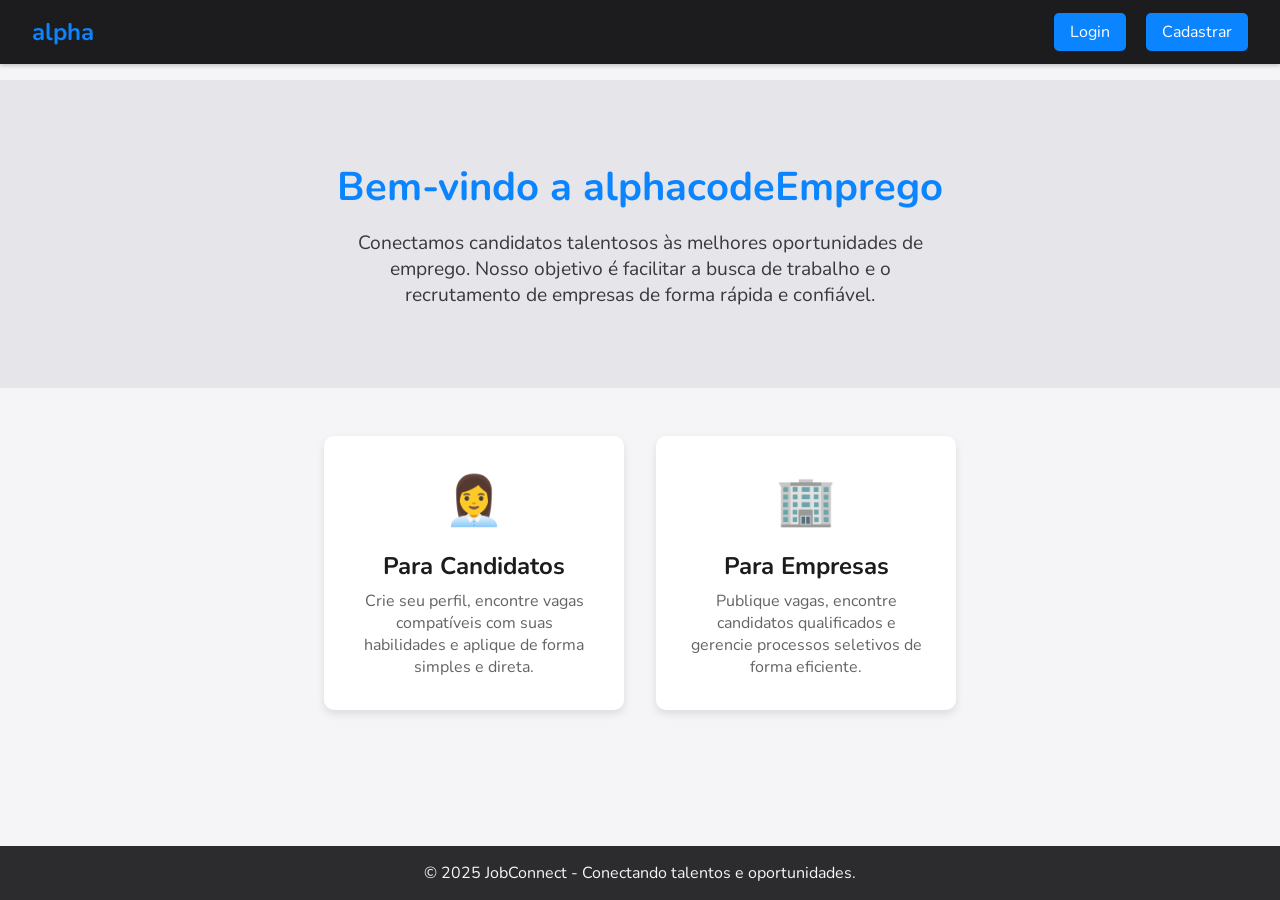
<file: frontend/index.html>
<!DOCTYPE html>
<html lang="pt-BR">
<head>
  <meta charset="UTF-8">
  <meta name="viewport" content="width=device-width, initial-scale=1.0">
  <title>Portal de Vagas</title>
  <link href="https://fonts.googleapis.com/css2?family=Nunito:wght@400;700&display=swap" rel="stylesheet">
  <link rel="stylesheet" href="styles/layouts/index.css">
</head>
<body>

  <!-- Header -->
  <header>
    <div class="logo">alpha</div>
    <nav>
      <a href="auth/login.html">Login</a>
      <a href="auth/cadastro.html">Cadastrar</a>
    </nav>
  </header>

  <!-- Hero / Boas-vindas -->
  <section class="hero">
    <h1>Bem-vindo a alphacodeEmprego</h1>
    <p>Conectamos candidatos talentosos às melhores oportunidades de emprego. Nosso objetivo é facilitar a busca de trabalho e o recrutamento de empresas de forma rápida e confiável.</p>
  </section>

  <!-- Seções Explicativas -->
  <section class="sections">
    <div class="section-card">
      <div class="icon">👩‍💼</div>
      <h2>Para Candidatos</h2>
      <p>Crie seu perfil, encontre vagas compatíveis com suas habilidades e aplique de forma simples e direta.</p>
    </div>
    <div class="section-card">
      <div class="icon">🏢</div>
      <h2>Para Empresas</h2>
      <p>Publique vagas, encontre candidatos qualificados e gerencie processos seletivos de forma eficiente.</p>
    </div>
  </section>

  <!-- Footer -->
  <footer>
    &copy; 2025 JobConnect - Conectando talentos e oportunidades.
  </footer>

</body>
</html>
</file>
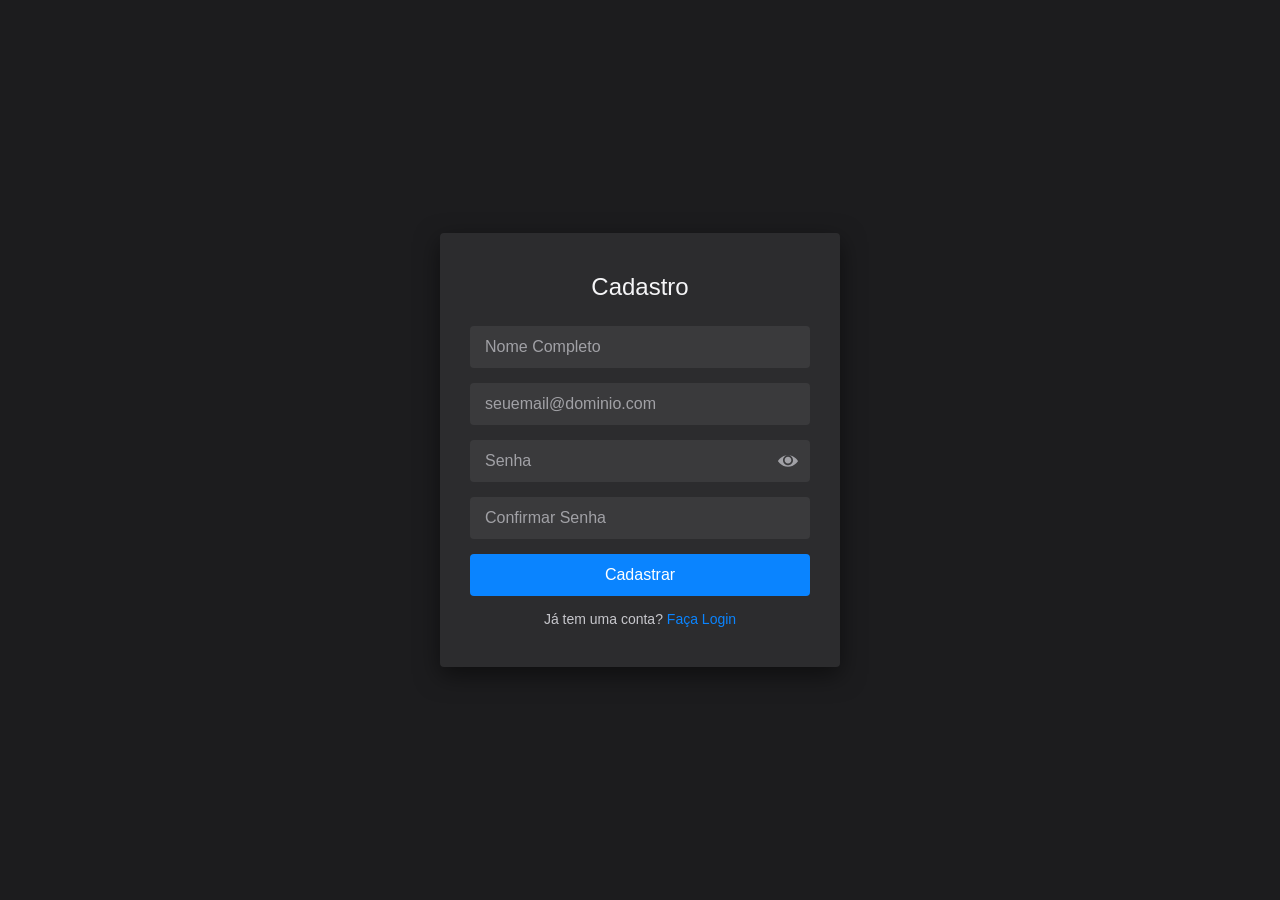
<file: frontend/auth/cadastro.html>
<!DOCTYPE html>
<html lang="pt-BR">

<head>
    <meta charset="UTF-8">
    <meta name="viewport" content="width=device-width, initial-scale=1.0">
    <title>Cadastro de Candidato</title>
    <link rel="stylesheet" href="../styles/layouts/auth.css">
    
</head>

<body>
    <div class="card">
        <h2>Cadastro</h2>
        <form id="cadastro-form">
            <input type="text" name="nome" placeholder="Nome Completo" required>
            <input type="email" name="email" placeholder="seuemail@dominio.com" required>
            <div class="password-wrapper">
                <input type="password" name="senha" placeholder="Senha" required>
                <svg xmlns="http://www.w3.org/2000/svg" width="20" height="20" viewBox="0 0 24 24">
                    <path
                        d="M12 5c-7.633 0-12 6.445-12 7s4.367 7 12 7 12-6.445 12-7-4.367-7-12-7zm0 12c-3.313 0-6-2.686-6-6s2.687-6 6-6 6 2.686 6 6-2.687 6-6 6zm0-10c-2.206 0-4 1.794-4 4s1.794 4 4 4 4-1.794 4-4-1.794-4-4-4z" />
                </svg>
            </div>
            <input type="password" name="confirmar_senha" placeholder="Confirmar Senha" required>
            <button type="submit">Cadastrar</button>
        </form>
        <div class="login-link">
            Já tem uma conta? <a href="login.html">Faça Login</a>
        </div>
    </div>
    <script src="../services/register.js"></script>
</body>

</html>
</file>
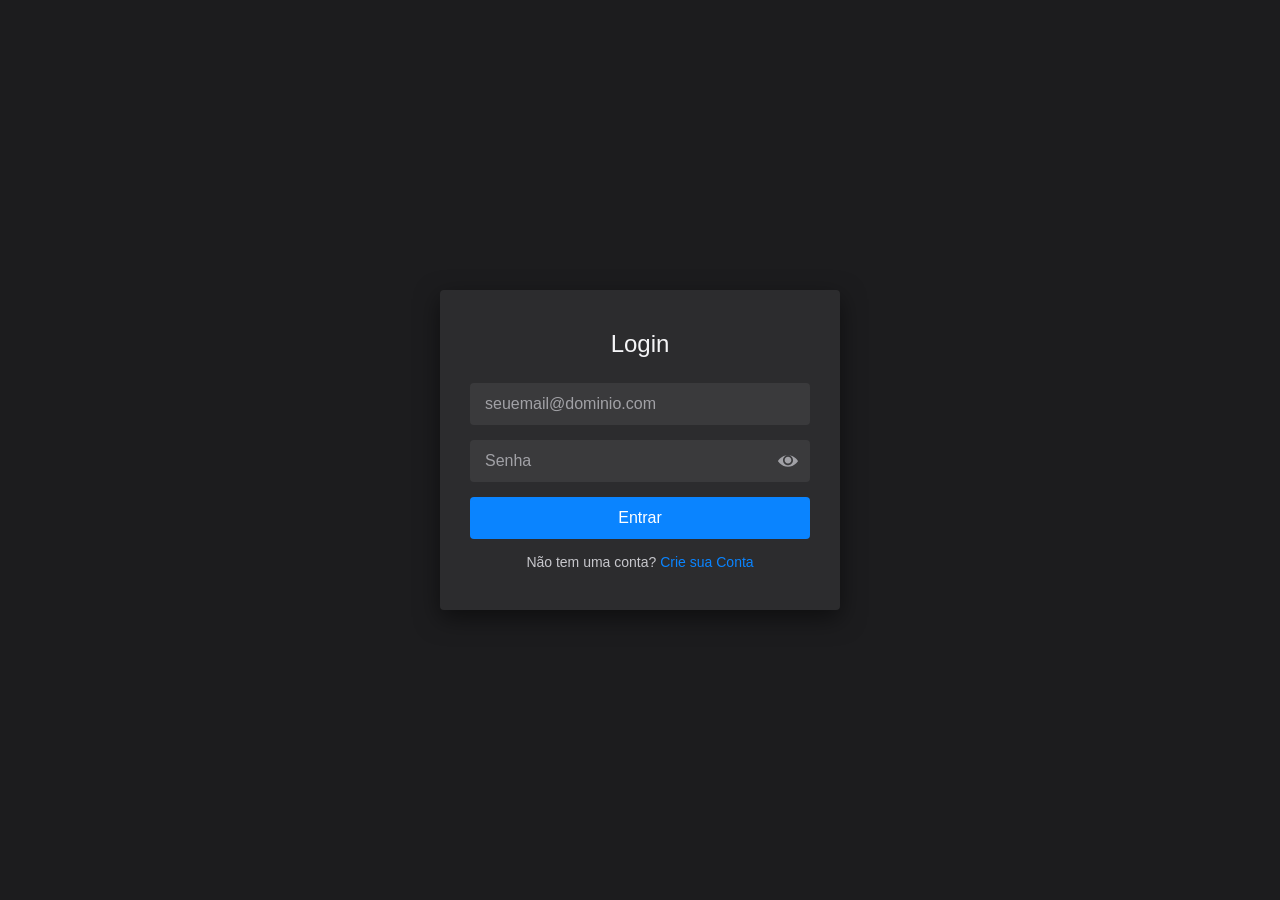
<file: frontend/auth/login.html>
<!DOCTYPE html>
<html lang="pt-BR">
<head>
    <meta charset="UTF-8">
    <meta name="viewport" content="width=device-width, initial-scale=1.0">
    <title>Login de Candidato</title>
    <link rel="stylesheet" href="../styles/layouts/auth.css">
    
</head>
<body>
    <div class="card">
        <h2>Login</h2>
        <form id="login-form">
            <input type="email" name="email" placeholder="seuemail@dominio.com" required>
            <div class="password-wrapper">
                <input type="password" name="senha" placeholder="Senha" required>
                
                <svg xmlns="http://www.w3.org/2000/svg" width="20" height="20" viewBox="0 0 24 24"><path d="M12 5c-7.633 0-12 6.445-12 7s4.367 7 12 7 12-6.445 12-7-4.367-7-12-7zm0 12c-3.313 0-6-2.686-6-6s2.687-6 6-6 6 2.686 6 6-2.687 6-6 6zm0-10c-2.206 0-4 1.794-4 4s1.794 4 4 4 4-1.794 4-4-1.794-4-4-4z"/></svg>
            </div>
            <button type="submit">Entrar</button>
        </form>
        <div class="register-link">
            Não tem uma conta? <a href="cadastro.html">Crie sua Conta</a>
        </div>
    </div>
    <script src="../services/authService.js"></script>
</body>
</html>
</file>
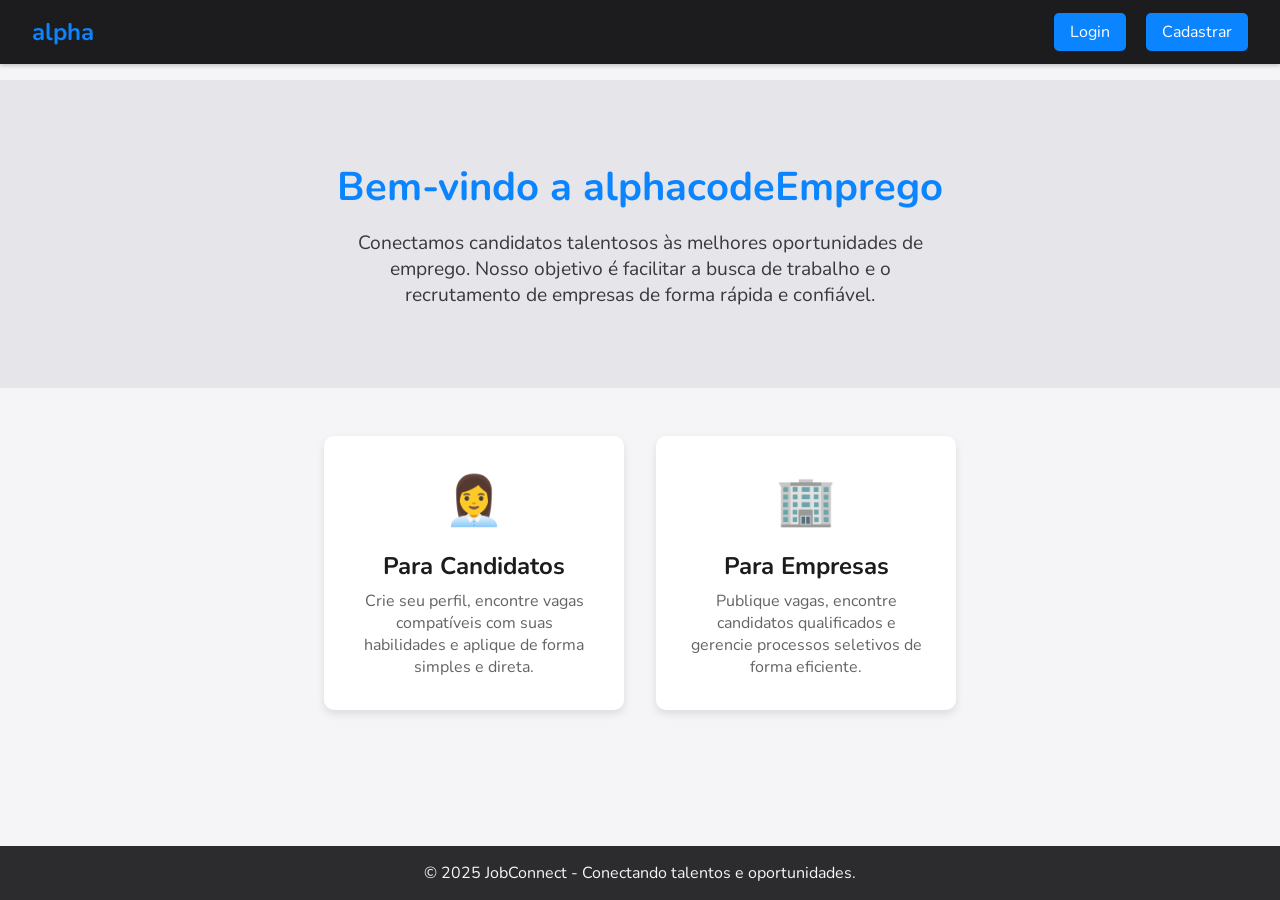
<file: frontend/pages/minhas-vagas.html>
<!DOCTYPE html>
<html lang="pt-BR">
<head>
    <meta charset="UTF-8">
    <meta name="viewport" content="width=device-width, initial-scale=1.0">
    <title>Minhas Vagas</title>
    <link rel="stylesheet" href="../styles/layouts/vagas.css">
</head>
<body>
    <!-- Botão voltar -->
    

    <h1>Minhas Vagas</h1>
    <button><a href="vagas.html">Voltar</a></button>
    <div class="jobs-list" id="jobs-list">
        
        <div class="job-card">
            <div class="job-title">Desenvolvedor PHP</div>
            <div class="job-desc">Vaga para trabalhar com Laravel</div>
            <div class="job-type">CLT</div>
            <div class="job-actions">
                <button class="edit-btn" onclick="editarVaga(1)">Editar</button>
                <button class="delete-btn" onclick="apagarVaga(1)">Apagar</button>
            </div>
        </div>
    </div>

    <script src="../scripts/auth.js"></script>
    <script src="../services/minhas-vagas.js"></script>

</body>
</html>
</file>
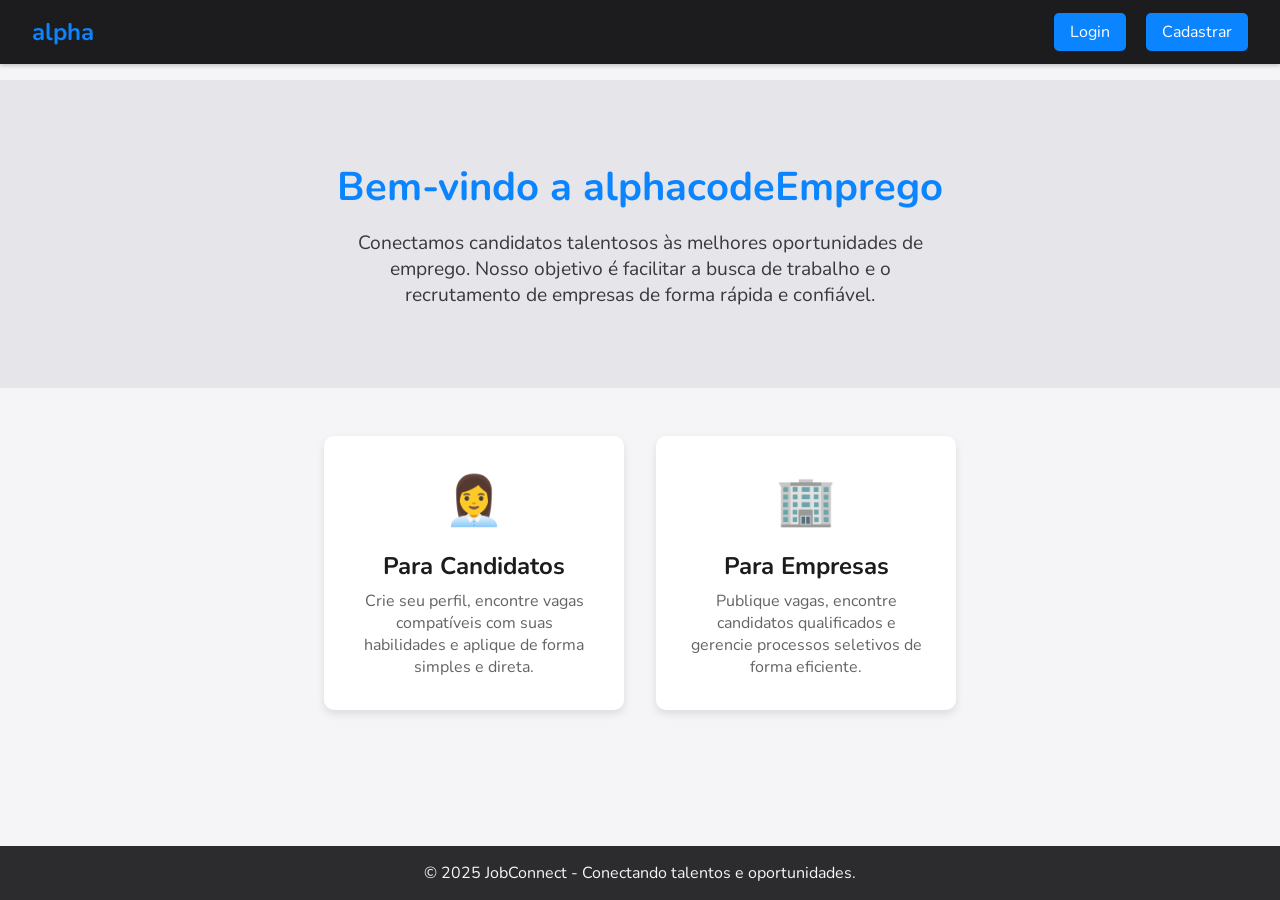
<file: frontend/pages/vagas-create.html>
<!DOCTYPE html>
<html lang="pt-BR">

<head>
    <meta charset="UTF-8">
    <meta name="viewport" content="width=device-width, initial-scale=1.0">
    <title>Cadastro de Vagas</title>
    <link rel="stylesheet" href="../styles/layouts/vagas-create.css">

</head>

<body>
    <div class="card">
        <h1>Cadastro de Vaga</h1>
         <a href="vagas.html"><button>Voltar</button></a>
        <form id="vaga-form">
            <input type="text" name="titulo" placeholder="Título da vaga" required>
            <textarea name="descricao" placeholder="Descrição da vaga"></textarea>
            <select name="tipo" required>
                <option value="">Selecione o tipo</option>
                <option value="CLT">CLT</option>
                <option value="PJ">PJ</option>
                <option value="Freelancer">Freelancer</option>
            </select>
            <select name="status" required>
                <option value="active">Ativa</option>
                <option value="paused">Pausada</option>
                <option value="closed">Fechada</option>
            </select>
            <button type="submit">Cadastrar Vaga</button>
           
        </form>
    </div>

    <script src="../services/vagas-create.js">
    </script>
    <script src="../scripts/auth.js"></script>
</body>

</html>
</file>
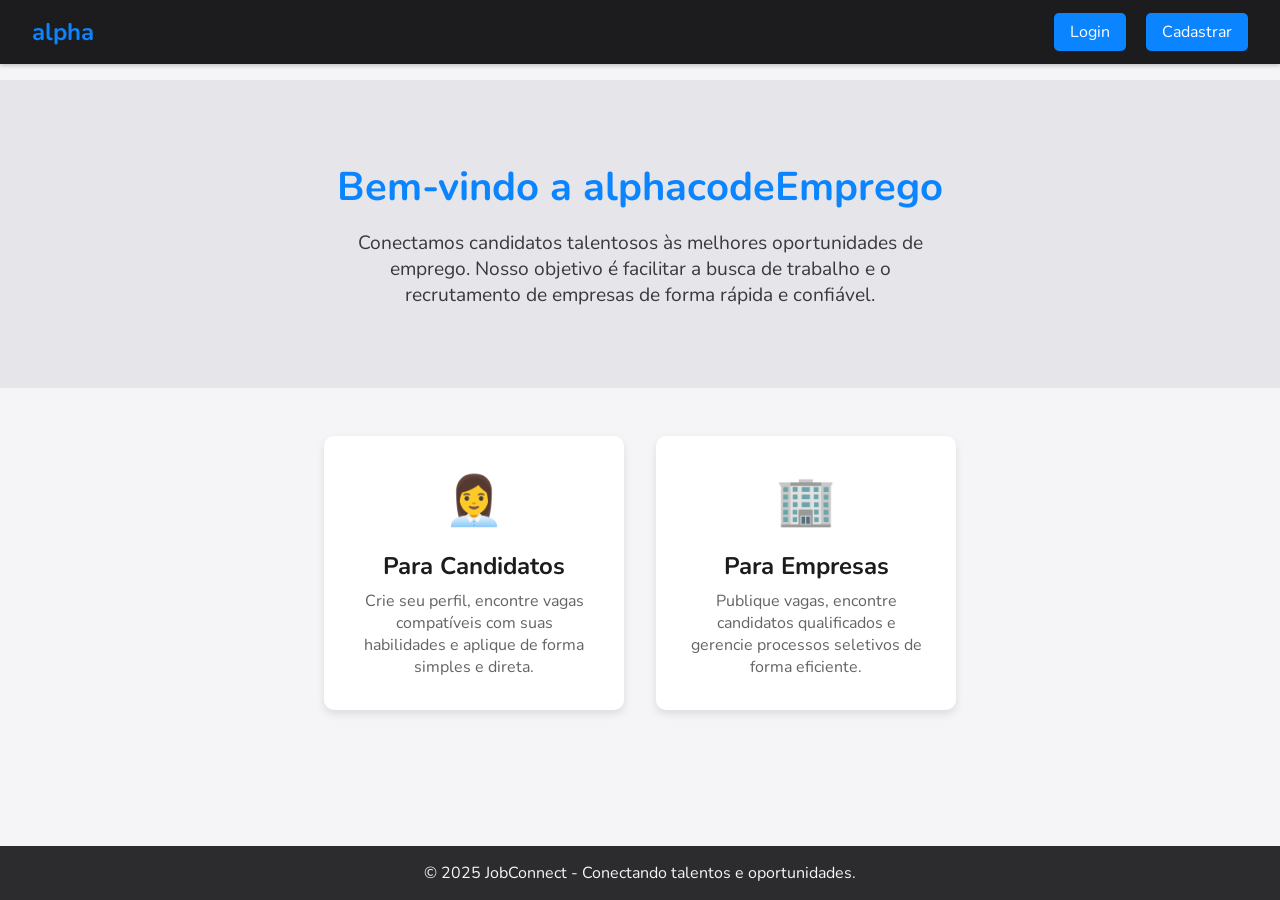
<file: frontend/pages/vagas-edit.html>
<!DOCTYPE html>
<html lang="pt-BR">

<head>
    <meta charset="UTF-8">
    <meta name="viewport" content="width=device-width, initial-scale=1.0">
    <title>Editar Vaga</title>
    <link rel="stylesheet" href="../styles/layouts/vagas-create.css">
</head>

<body>
    <div class="card">
        <h1>Editar Vaga</h1>
        <a href="minhas-vagas.html"><button>Voltar</button></a>

        <form id="vaga-form">
            <input type="text" name="titulo" placeholder="Título da vaga" required>
            <textarea name="descricao" placeholder="Descrição da vaga"></textarea>
            <select name="tipo" required>
                <option value="">Selecione o tipo</option>
                <option value="CLT">CLT</option>
                <option value="PJ">PJ</option>
                <option value="Freelancer">Freelancer</option>
            </select>
            <select name="status" required>
                <option value="active">Ativa</option>
                <option value="paused">Pausada</option>
                <option value="closed">Fechada</option>
            </select>
            <button type="submit">Atualizar Vaga</button>
        </form>
    </div>

    <script src="../scripts/auth.js"></script>
    <script src="../services/vagas-edit.js"></script>
</body>

</html>
</file>
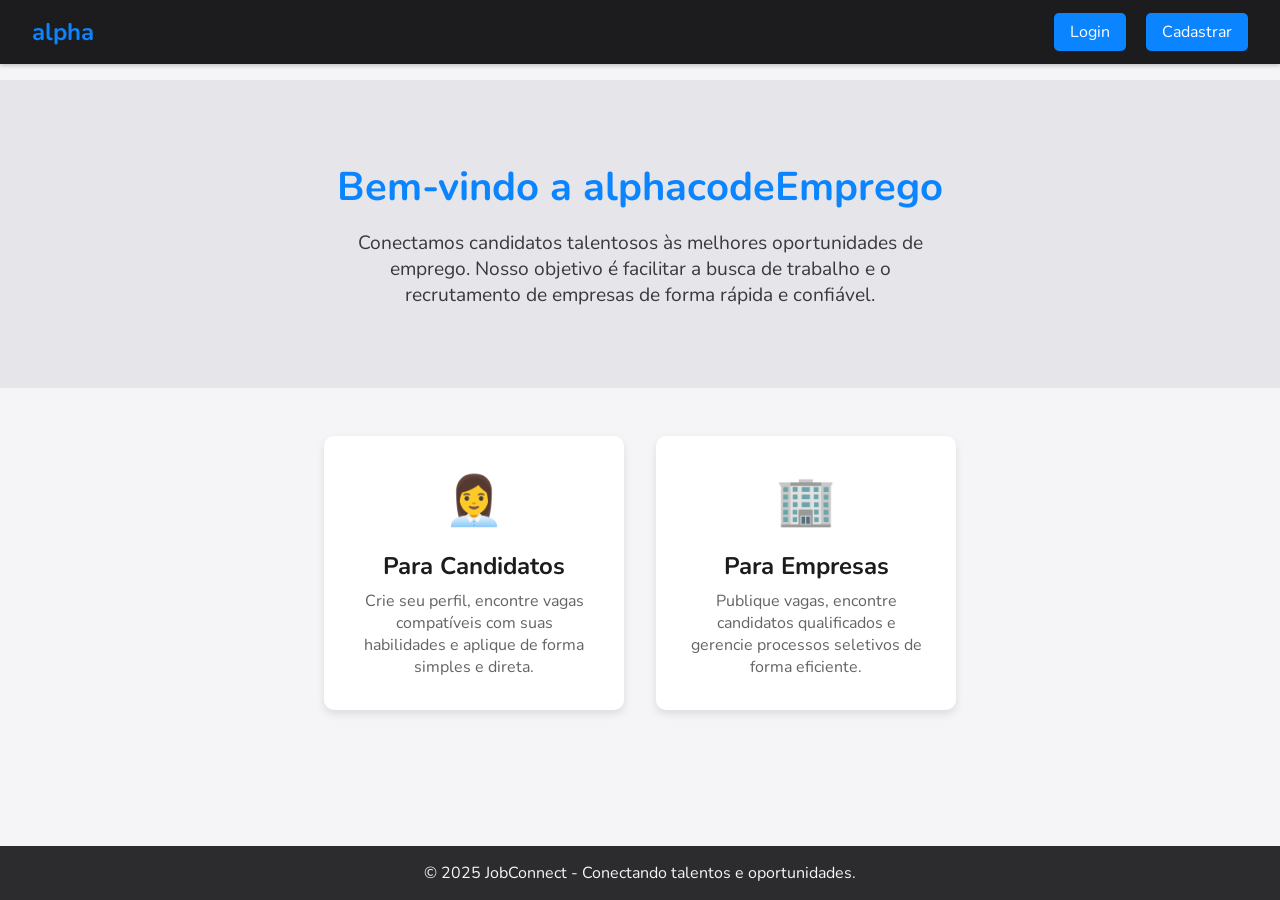
<file: frontend/pages/vagas.html>
<!DOCTYPE html>
<html lang="pt-BR">

<head>
    <meta charset="UTF-8">
    <meta name="viewport" content="width=device-width, initial-scale=1.0">
    <title>Vagas de Emprego</title>
    <link rel="stylesheet" href="../styles/layouts/vagas.css">
</head>

<body>
    <h1>Vagas de Emprego</h1>

    <div class="controls">
        <select id="tipo-select">
            <option value="">Todos os tipos</option>
            <option value="CLT">CLT</option>
            <option value="PJ">PJ</option>
            <option value="Freelancer">Freelancer</option>
        </select>

        <select id="order-select">
            <option value="title-asc">Ordenar por título ↑</option>
            <option value="title-desc">Ordenar por título ↓</option>
        </select>

        <select id="limit-select">
            <option value="5">5 por página</option>
            <option value="10">10 por página</option>
            <option value="15">15 por página</option>
            <option value="20" selected>20 por página</option>
        </select>


    </div>

    <div class="jobs-list">
        <div class="job-card">
        </div>
    </div>

    <div class="pagination">
    </div>
    <button><a href="vagas-create.html">Anunciar uma vaga</a></button>
    <button><a href="minhas-vagas.html">Minhas Vagas Anunciadas</a></button>
    <button id="sair-button">Sair</button>
    <button id="btnApagar">Apagar Minha Conta</button>
    <script src="../scripts/auth.js"></script>
    <script src="../services/sair.js"></script>
    <script src="../services/listvagas.js"></script>
    <script src="../services/deleteConta.js"></script>

</body>

</html>
</file>
<file: frontend/styles/layouts/index.css>
* {
    margin: 0;
    padding: 0;
    box-sizing: border-box;
    font-family: 'Nunito', sans-serif;
}

body {
    background-color: #f5f5f7;
    color: #1c1c1e;
    display: flex;
    flex-direction: column;
    min-height: 100vh;
}

a {
    text-decoration: none;
    color: #fff;
}

/* ===== Header ===== */
header {
    position: fixed;
    top: 0;
    left: 0;
    width: 100%;
    background-color: #1c1c1e;
    color: #fff;
    display: flex;
    justify-content: space-between;
    align-items: center;
    padding: 1rem 2rem;
    z-index: 1000;
    box-shadow: 0 2px 4px rgba(0, 0, 0, 0.2);
}

header .logo {
    font-size: 1.5rem;
    font-weight: 700;
    color: #0a84ff;
}

header nav a {
    margin-left: 1rem;
    background-color: #0a84ff;
    padding: 0.5rem 1rem;
    border-radius: 5px;
    transition: background-color 0.3s;
}

header nav a:hover {
    background-color: #0066cc;
}

/* ===== Hero / Boas-vindas ===== */
.hero {
    margin-top: 80px;
    background-color: #e5e5ea;
    text-align: center;
    padding: 5rem 1rem;
}

.hero h1 {
    font-size: 2.5rem;
    margin-bottom: 1rem;
    color: #0a84ff;
}

.hero p {
    font-size: 1.2rem;
    color: #3a3a3c;
    max-width: 600px;
    margin: 0 auto;
}

/* ===== Seções Explicativas ===== */
.sections {
    display: flex;
    flex-wrap: wrap;
    justify-content: center;
    padding: 3rem 1rem;
    gap: 2rem;
    background-color: #f5f5f7;
}

.section-card {
    background-color: #fff;
    border-radius: 10px;
    box-shadow: 0 4px 8px rgba(0, 0, 0, 0.1);
    padding: 2rem;
    flex: 1 1 250px;
    max-width: 300px;
    text-align: center;
    transition: transform 0.3s;
}

.section-card:hover {
    transform: translateY(-5px);
}

.section-card .icon {
    font-size: 3rem;
    color: #0a84ff;
    margin-bottom: 1rem;
}

.section-card h2 {
    font-size: 1.5rem;
    margin-bottom: 0.5rem;
    color: #1c1c1e;
}

.section-card p {
    font-size: 1rem;
    color: #636366;
}

/* ===== Footer ===== */
footer {
    background-color: #2c2c2e;
    color: #f5f5f7;
    text-align: center;
    padding: 1rem;
    margin-top: auto;
}

/* ===== Responsividade ===== */
@media (max-width: 768px) {
    .hero h1 {
        font-size: 2rem;
    }

    .hero p {
        font-size: 1rem;
    }

    .sections {
        flex-direction: column;
        align-items: center;
    }

    header nav a {
        margin: 0.1rem;
        padding: 0.1rem 0.5rem;
        font-size: 0.9rem;
        border-radius: 3px;

    }
}
</file>
<file: frontend/styles/layouts/auth.css>
* {
    margin: 0;
    padding: 0;
    box-sizing: border-box;
    font-family: 'Roboto', sans-serif;
}

body {
    display: flex;
    justify-content: center;
    align-items: center;
    min-height: 100vh;
    background-color: #1c1c1e;
}

.card {
    background-color: #2c2c2e;
    border-radius: 4px;
    padding: 40px 30px;
    width: 100%;
    max-width: 400px;
    box-shadow: 0 8px 25px rgba(0, 0, 0, 0.5);
    text-align: center;
    color: #e5e5ea;
}

.card h2 {
    margin-bottom: 25px;
    font-weight: 500;
    color: #f5f5f7;
}

form {
    display: flex;
    flex-direction: column;
    gap: 15px;
}

input {
    padding: 12px 15px;
    border-radius: 4px;
    border: none;
    font-size: 16px;
    transition: all 0.3s ease;
    width: 100%;
    background-color: #3a3a3c;
    color: #f5f5f7;
}

input::placeholder {
    color: #a1a1a6;
}

input:focus {
    outline: 2px solid #636366;
    background-color: #3a3a3c;
}

.password-wrapper {
    position: relative;
}

.password-wrapper svg {
    position: absolute;
    right: 12px;
    top: 50%;
    transform: translateY(-50%);
    cursor: default;
    fill: #a1a1a6;
}

button {
    padding: 12px;
    border: none;
    border-radius: 4px;
    background-color: #0a84ff;
    color: #ffffff;
    font-size: 16px;
    cursor: pointer;
    transition: background-color 0.3s ease;
}

button:hover {
    background-color: #0066cc;
}

.login-link {
    margin-top: 15px;
    font-size: 14px;
    color: #c7c7cc;
}

.login-link a {
    color: #0a84ff;
    text-decoration: none;
    font-weight: 500;
    transition: color 0.3s ease;
}

.login-link a:hover {
    color: #0066cc;
}

@media (max-width: 500px) {
    .card {
        padding: 30px 20px;
    }

    input,
    button {
        font-size: 14px;
    }
}

.login-link,
.register-link {
    margin-top: 15px;
    font-size: 14px;
    color: #c7c7cc;
    text-align: center;
}

.login-link a,
.register-link a {
    color: #0a84ff;
    text-decoration: none;
    font-weight: 500;
    transition: color 0.3s ease;
}

.login-link a:hover,
.register-link a:hover {
    color: #0066cc;
}
</file>
<file: frontend/styles/layouts/vagas.css>
/* Reset básico */
* {
    margin: 0;
    padding: 0;
    box-sizing: border-box;
    font-family: 'Roboto', sans-serif;
}

/* Corpo */
body {
    background-color: #1c1c1e;
    color: #e5e5ea;
    display: flex;
    flex-direction: column;
    align-items: center;
    min-height: 100vh;
    padding: 20px;
}

/* Título */
h1 {
    color: #f5f5f7;
    margin-bottom: 20px;
    text-align: center;
}

/* Controles (selects e inputs) */
.controls {
    display: flex;
    flex-wrap: wrap;
    gap: 10px;
    margin-bottom: 20px;
    justify-content: center;
}

.controls select,
.controls input {
    padding: 6px 10px;       /* menor padding */
    border-radius: 4px;
    border: none;
    background-color: #3a3a3c;
    color: #f5f5f7;
    font-size: 13px;         /* fonte menor */
}

.controls select:focus,
.controls input:focus {
    outline: 2px solid #636366;
}

/* Lista de vagas */
.jobs-list {
    display: grid;
    grid-template-columns: repeat(auto-fit, minmax(280px, 1fr));
    gap: 20px;
    width: 100%;
    max-width: 1200px;
    margin-bottom: 30px;
}

/* Card da vaga */
.job-card {
    background-color: #2c2c2e;
    border-radius: 6px;
    padding: 15px;
    display: flex;
    flex-direction: column;
    justify-content: space-between;
    box-shadow: 0 5px 15px rgba(0,0,0,0.3);
    transition: transform 0.2s ease, box-shadow 0.2s ease;
}

.job-card:hover {
    transform: translateY(-3px);
    box-shadow: 0 10px 20px rgba(0,0,0,0.5);
}

/* Conteúdo do card */
.job-title {
    color: #0a84ff;
    font-size: 16px;
    font-weight: 600;
    margin-bottom: 8px;
}

.job-desc {
    color: #e5e5ea;
    font-size: 13px;
    margin-bottom: 8px;
}

.job-type {
    font-size: 12px;
    color: #a1a1a6;
    margin-bottom: 12px;
}

/* Botões dentro do card */
.job-card button {
    padding: 6px 10px;
    font-size: 13px;
    border-radius: 4px;
    border: none;
    background-color: #0a84ff;
    color: #ffffff;
    font-weight: 500;
    cursor: pointer;
    transition: background-color 0.3s ease, transform 0.2s ease;
    margin-right: 5px;
}

.job-card button:hover {
    background-color: #0066cc;
    transform: translateY(-1px);
}

/* Botões gerais */
button {
    padding: 6px 12px;
    font-size: 13px;
    border-radius: 4px;
    border: none;
    background-color: #3a3a3c;
    color: #ffffff;
    font-weight: 500;
    cursor: pointer;
    transition: all 0.3s ease;
    margin: 10px 0;
}

button:hover {
    background-color: #0a84ff;
}

button a {
    color: white;
    text-decoration: none;
}

a {
    color: white;
}

/* Paginação */
.pagination {
    display: flex;
    gap: 8px;
    flex-wrap: wrap;
    justify-content: center;
}

.pagination button {
    padding: 6px 10px;
    border: none;
    border-radius: 4px;
    background-color: #3a3a3c;
    color: #f5f5f7;
    cursor: pointer;
    transition: background-color 0.3s ease;
}

.pagination button.active,
.pagination button:hover {
    background-color: #0a84ff;
}


/* Card da vaga */
.job-card {
    background-color: #ffffff;
    border: 1px solid #e0e0e0;
    border-radius: 8px;
    padding: 16px;
    margin-bottom: 20px;
    box-shadow: 0 2px 6px rgba(0,0,0,0.05);
    transition: transform 0.2s, box-shadow 0.2s;
}

.job-card:hover {
    transform: translateY(-2px);
    box-shadow: 0 4px 12px rgba(0,0,0,0.1);
}

/* Título da vaga */
.job-title {
    font-size: 1.3rem;
    font-weight: 600;
    margin-bottom: 8px;
    color: #333333;
}

/* Descrição e tipo */
.job-desc, .job-type, .job-status {
    font-size: 0.95rem;
    color: #555555;
    margin-bottom: 6px;
}

/* Botões de ação */
.job-actions {
    margin-top: 10px;
}

.job-actions button {
    padding: 6px 12px;
    border: none;
    border-radius: 5px;
    cursor: pointer;
    font-size: 0.9rem;
    margin-right: 6px;
    transition: background-color 0.2s;
}

.job-actions .edit-btn {
    background-color: #4CAF50;
    color: white;
}

.job-actions .edit-btn:hover {
    background-color: #45a049;
}

.job-actions .delete-btn {
    background-color: #f44336;
    color: white;
}

.job-actions .delete-btn:hover {
    background-color: #e53935;
}

/* Lista de inscritos */
.vaga-inscritos {
    margin-top: 15px;
    padding: 10px;
    background-color: #f9f9f9;
    border-left: 4px solid #2196F3;
    border-radius: 4px;
}

.vaga-inscritos strong {
    display: block;
    margin-bottom: 6px;
    color: #2196F3;
}

.vaga-inscritos ul {
    list-style: disc inside;
    margin: 0;
    padding-left: 0;
}

.vaga-inscritos li {
    padding: 4px 0;
    color: #333;
    font-size: 0.95rem;
}
/* Responsividade */
@media (max-width: 600px) {
    .controls {
        flex-direction: column;
        align-items: stretch;
    }

    .job-card {
        padding: 12px;
    }

    .job-title {
        font-size: 15px;
    }

    .job-desc {
        font-size: 12px;
    }
}
.txc{
    color: black;
}
</file>
<file: frontend/styles/layouts/vagas-create.css>
* {
            margin: 0;
            padding: 0;
            box-sizing: border-box;
            font-family: 'Roboto', sans-serif;
        }

        body {
            background-color: #1c1c1e;
            color: #e5e5ea;
            display: flex;
            justify-content: center;
            align-items: center;
            min-height: 100vh;
            padding: 20px;
        }

        .card {
            background-color: #2c2c2e;
            border-radius: 6px;
            padding: 40px 30px;
            width: 100%;
            max-width: 500px;
            box-shadow: 0 8px 25px rgba(0,0,0,0.5);
            text-align: center;
        }

        h1 {
            color: #f5f5f7;
            margin-bottom: 25px;
        }

        form {
            display: flex;
            flex-direction: column;
            gap: 15px;
        }

        input, select, textarea {
            padding: 12px;
            border-radius: 4px;
            border: none;
            background-color: #3a3a3c;
            color: #f5f5f7;
            font-size: 14px;
            width: 100%;
            transition: all 0.3s ease;
        }

        textarea {
            resize: vertical;
            min-height: 80px;
        }

        input:focus, select:focus, textarea:focus {
            outline: 2px solid #636366;
        }

        button {
            padding: 12px;
            border: none;
            border-radius: 4px;
            background-color: #0a84ff;
            color: #ffffff;
            font-size: 16px;
            font-weight: 500;
            cursor: pointer;
            transition: background-color 0.3s ease;
        }

        button:hover {
            background-color: #0066cc;
        }

        @media (max-width: 600px) {
            .card {
                padding: 30px 20px;
            }

            input, select, textarea, button {
                font-size: 14px;
            }
        }
</file>
